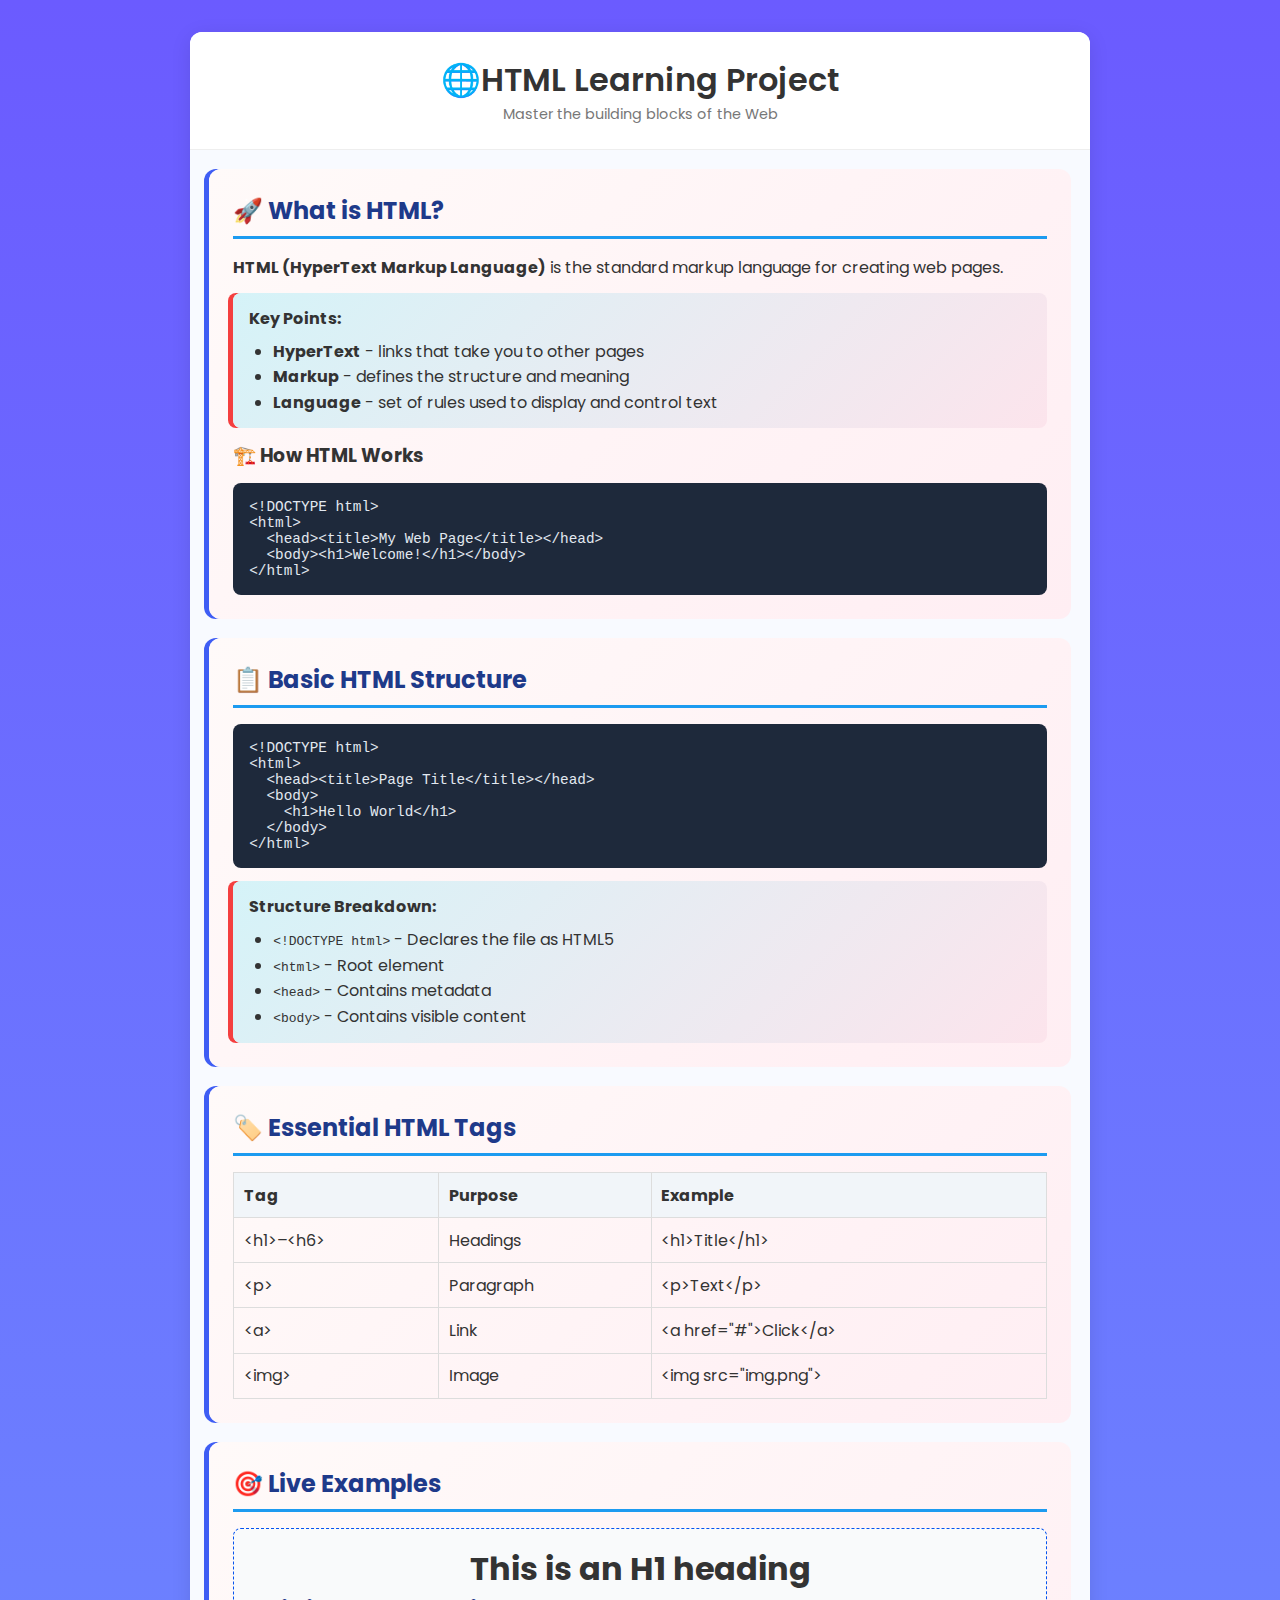
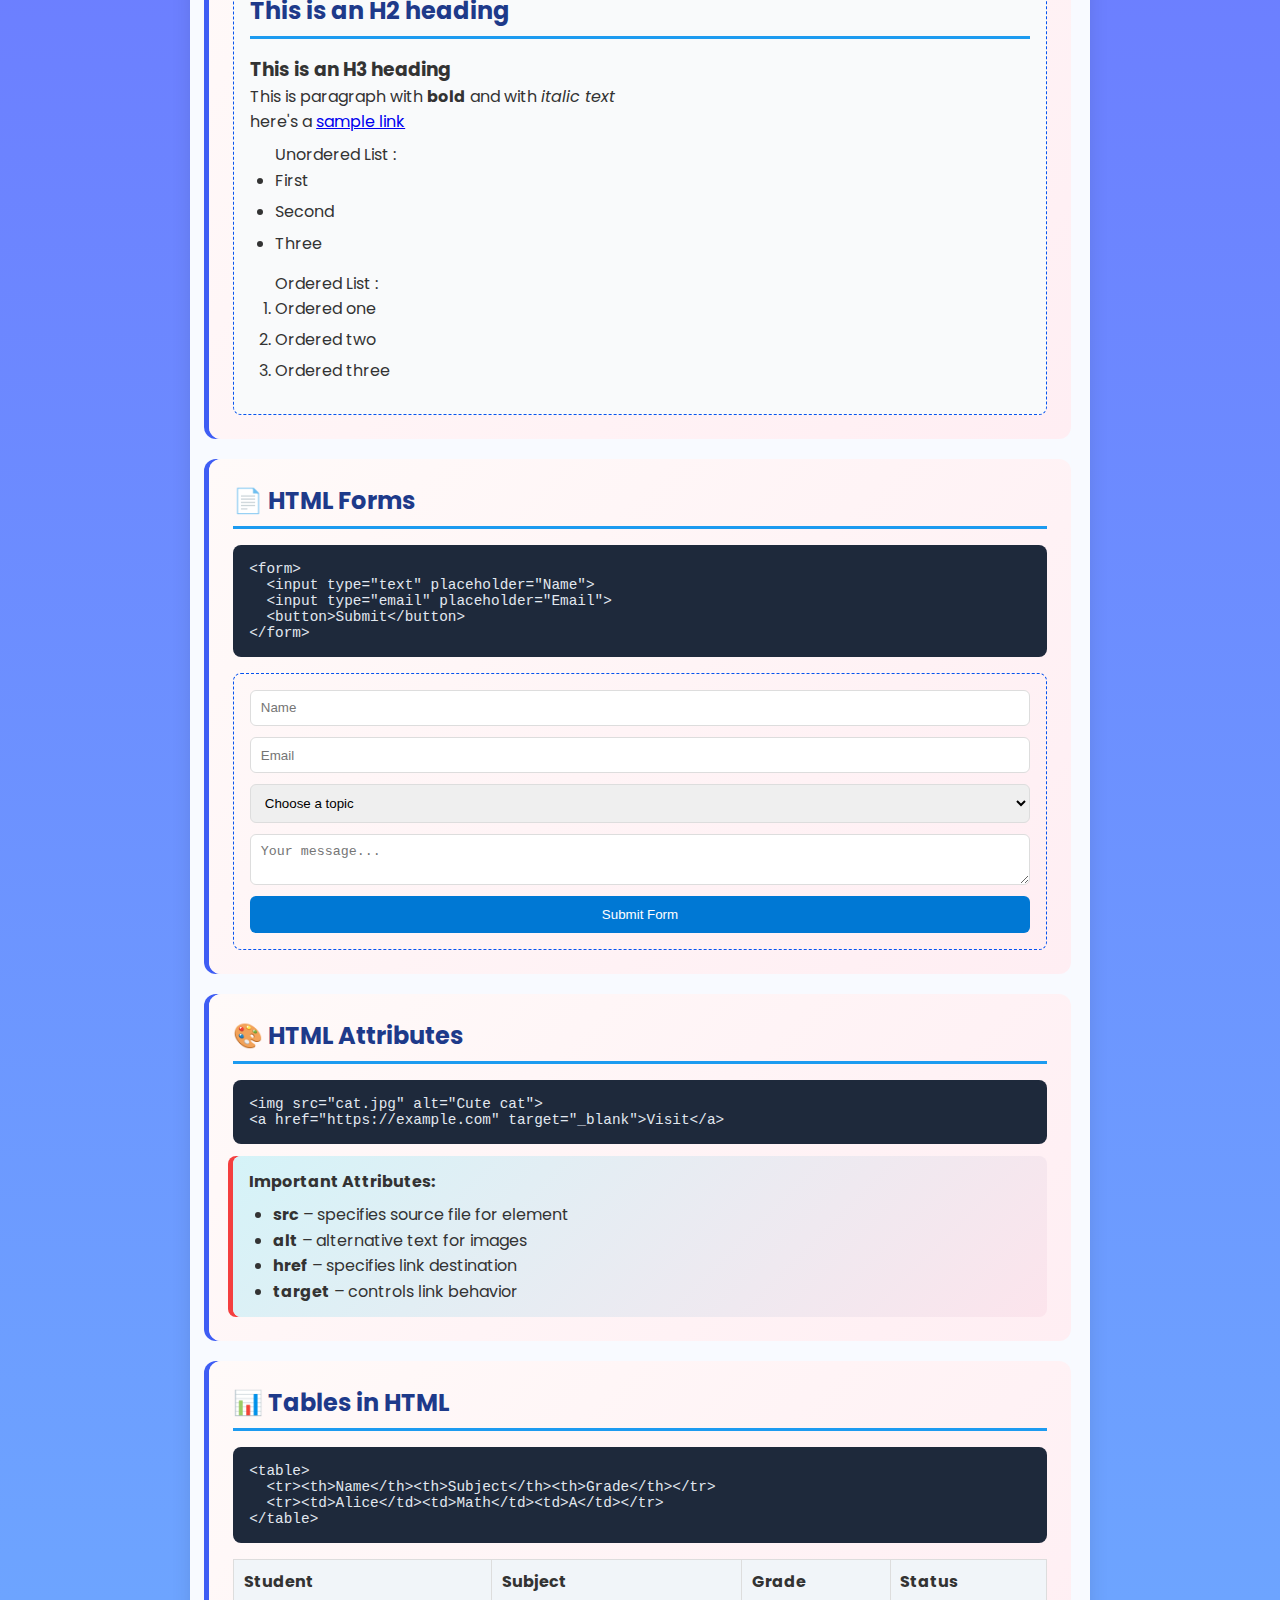
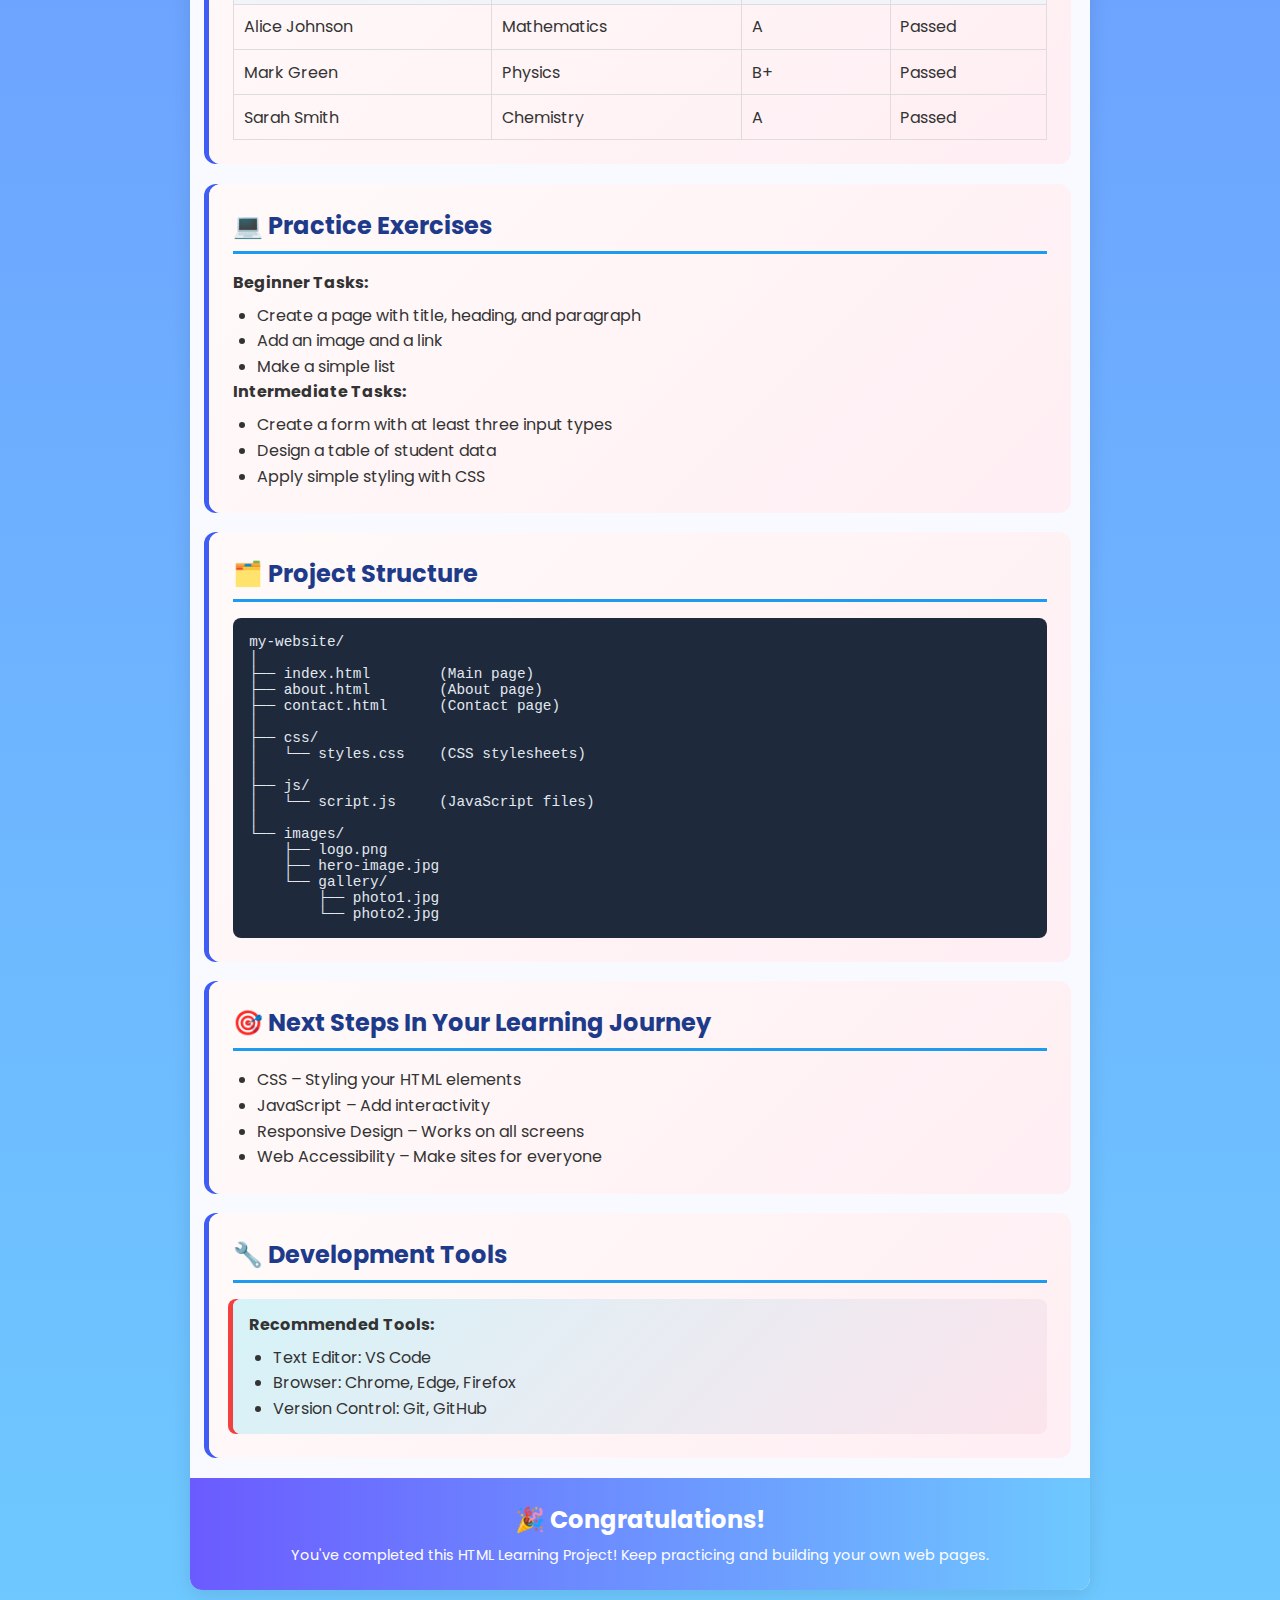
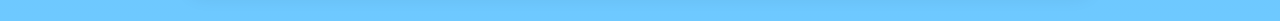
<file: index.html>
<!DOCTYPE html>
<html lang="en">

<head>
  <meta charset="UTF-8" />
  <meta name="viewport" content="width=device-width, initial-scale=1.0" />
  <title>HTML Learning Project</title>
  <link rel="stylesheet" href="style.css" />
  <link href="https://fonts.googleapis.com/css2?family=Poppins:wght@400;500;600&display=swap" rel="stylesheet" />
</head>

<body>
  <div class="container">
    <header class="main-header">
      <h1>🌐HTML Learning Project</h1>
      <p>Master the building blocks of the Web</p>
    </header>

    <!-- What is HTML -->
    <section class="card">
      <h2>🚀 What is HTML?</h2>
      <p><b>HTML (HyperText Markup Language)</b> is the standard markup language for creating web pages.</p>
      <div class="highlight">
        <p><b>Key Points:</b></p>
        <ul>
          <li><b>HyperText</b> - links that take you to other pages</li>
          <li><b>Markup</b> - defines the structure and meaning</li>
          <li><b>Language</b> - set of rules used to display and control text</li>
        </ul>
      </div>
      <h3>🏗️ How HTML Works</h3>
      <pre><code>&lt;!DOCTYPE html&gt;
&lt;html&gt;
  &lt;head&gt;&lt;title&gt;My Web Page&lt;/title&gt;&lt;/head&gt;
  &lt;body&gt;&lt;h1&gt;Welcome!&lt;/h1&gt;&lt;/body&gt;
&lt;/html&gt;
</code></pre>
    </section>

    <!-- Basic Structure -->
    <section class="card">
      <h2>📋 Basic HTML Structure</h2>
      <pre><code>&lt;!DOCTYPE html&gt;
&lt;html&gt;
  &lt;head&gt;&lt;title&gt;Page Title&lt;/title&gt;&lt;/head&gt;
  &lt;body&gt;
    &lt;h1&gt;Hello World&lt;/h1&gt;
  &lt;/body&gt;
&lt;/html&gt;
</code></pre>
      <div class="highlight">
        <p><b>Structure Breakdown:</b></p>
        <ul>
          <li><code>&lt;!DOCTYPE html&gt;</code> - Declares the file as HTML5</li>
          <li><code>&lt;html&gt;</code> - Root element</li>
          <li><code>&lt;head&gt;</code> - Contains metadata</li>
          <li><code>&lt;body&gt;</code> - Contains visible content</li>
        </ul>
      </div>
    </section>

    <!-- Essential Tags -->
    <section class="card">
      <h2>🏷️ Essential HTML Tags</h2>
      <table>
        <tr>
          <th>Tag</th>
          <th>Purpose</th>
          <th>Example</th>
        </tr>
        <tr>
          <td>&lt;h1&gt;–&lt;h6&gt;</td>
          <td>Headings</td>
          <td>&lt;h1&gt;Title&lt;/h1&gt;</td>
        </tr>
        <tr>
          <td>&lt;p&gt;</td>
          <td>Paragraph</td>
          <td>&lt;p&gt;Text&lt;/p&gt;</td>
        </tr>
        <tr>
          <td>&lt;a&gt;</td>
          <td>Link</td>
          <td>&lt;a href="#"&gt;Click&lt;/a&gt;</td>
        </tr>
        <tr>
          <td>&lt;img&gt;</td>
          <td>Image</td>
          <td>&lt;img src="img.png"&gt;</td>
        </tr>
      </table>
    </section>

    <!-- Live Examples -->
    <section class="card">
      <h2>🎯 Live Examples</h2>
      <div class="example-box">
        <h1>This is an H1 heading</h1>
        <h2>This is an H2 heading</h2>
        <h3>This is an H3 heading</h3>
        <p>This is paragraph with <b>bold</b> and with <i>italic text</i></p>
        <p>here's a <a href="index.html">sample link</a></p>

        <ul>
          Unordered List :
          <li>First</li>
          <li>Second</li>
          <li>Three</li>
        </ul>
        <ol>
          Ordered List :
          <li>Ordered one</li>
          <li>Ordered two</li>
          <li>Ordered three</li>
        </ol>
      </div>
    </section>

    <!-- Forms -->
    <section class="card">
      <h2>📄 HTML Forms</h2>
      <pre><code>&lt;form&gt;
  &lt;input type="text" placeholder="Name"&gt;
  &lt;input type="email" placeholder="Email"&gt;
  &lt;button&gt;Submit&lt;/button&gt;
&lt;/form&gt;
</code></pre>
      <form class="form-box">
        <input type="text" placeholder="Name" required>
        <input type="email" placeholder="Email" required>
        <select>
          <option>Choose a topic</option>
          <option>HTML</option>
          <option>CSS</option>
        </select>
        <textarea placeholder="Your message..."></textarea>
        <button type="submit">Submit Form</button>
      </form>
    </section>

    <!-- Attributes -->
    <section class="card">
      <h2>🎨 HTML Attributes</h2>
      <pre><code>&lt;img src="cat.jpg" alt="Cute cat"&gt;
&lt;a href="https://example.com" target="_blank"&gt;Visit&lt;/a&gt;
</code></pre>
      <div class="highlight">
        <p><b>Important Attributes:</b></p>
        <ul>
          <li><b>src</b> – specifies source file for element</li>
          <li><b>alt</b> – alternative text for images</li>
          <li><b>href</b> – specifies link destination</li>
          <li><b>target</b> – controls link behavior</li>
        </ul>
      </div>
    </section>

    <!-- Tables -->
    <section class="card">
      <h2>📊 Tables in HTML</h2>
      <pre><code>&lt;table&gt;
  &lt;tr&gt;&lt;th&gt;Name&lt;/th&gt;&lt;th&gt;Subject&lt;/th&gt;&lt;th&gt;Grade&lt;/th&gt;&lt;/tr&gt;
  &lt;tr&gt;&lt;td&gt;Alice&lt;/td&gt;&lt;td&gt;Math&lt;/td&gt;&lt;td&gt;A&lt;/td&gt;&lt;/tr&gt;
&lt;/table&gt;
</code></pre>
      <table>
        <tr>
          <th>Student</th>
          <th>Subject</th>
          <th>Grade</th>
          <th>Status</th>
        </tr>
        <tr>
          <td>Alice Johnson</td>
          <td>Mathematics</td>
          <td>A</td>
          <td>Passed</td>
        </tr>
        <tr>
          <td>Mark Green</td>
          <td>Physics</td>
          <td>B+</td>
          <td>Passed</td>
        </tr>
        <tr>
          <td>Sarah Smith</td>
          <td>Chemistry</td>
          <td>A</td>
          <td>Passed</td>
        </tr>
      </table>
    </section>

    <!-- Practice -->
    <section class="card">
      <h2>💻 Practice Exercises</h2>
      <h4>Beginner Tasks:</h4>
      <ul>
        <li>Create a page with title, heading, and paragraph</li>
        <li>Add an image and a link</li>
        <li>Make a simple list</li>
      </ul>
      <h4>Intermediate Tasks:</h4>
      <ul>
        <li>Create a form with at least three input types</li>
        <li>Design a table of student data</li>
        <li>Apply simple styling with CSS</li>
      </ul>
    </section>

    <!-- Project Structure -->
    <section class="card">
      <h2>🗂️ Project Structure</h2>
      <pre><code>my-website/
│
├── index.html        (Main page)
├── about.html        (About page)
├── contact.html      (Contact page)
│
├── css/
│   └── styles.css    (CSS stylesheets)
│
├── js/
│   └── script.js     (JavaScript files)
│
└── images/
    ├── logo.png
    ├── hero-image.jpg
    └── gallery/
        ├── photo1.jpg
        └── photo2.jpg
</code></pre>
    </section>

    <!-- Next Steps -->
    <section class="card">
      <h2>🎯 Next Steps In Your Learning Journey</h2>
      <ul>
        <li>CSS – Styling your HTML elements</li>
        <li>JavaScript – Add interactivity</li>
        <li>Responsive Design – Works on all screens</li>
        <li>Web Accessibility – Make sites for everyone</li>
      </ul>
    </section>

    <!-- Development Tools -->
    <section class="card">
      <h2>🔧 Development Tools</h2>
      <div class="highlight">
        <p><b>Recommended Tools:</b></p>
        <ul>
          <li>Text Editor: VS Code</li>
          <li>Browser: Chrome, Edge, Firefox</li>
          <li>Version Control: Git, GitHub</li>
        </ul>
      </div>
    </section>

    <!-- Congrats -->
    <footer class="footer">
      <h2>🎉 Congratulations!</h2>
      <p>You've completed this HTML Learning Project! Keep practicing and building your own web pages.</p>
    </footer>
  </div>
</body>

</html>
</file>
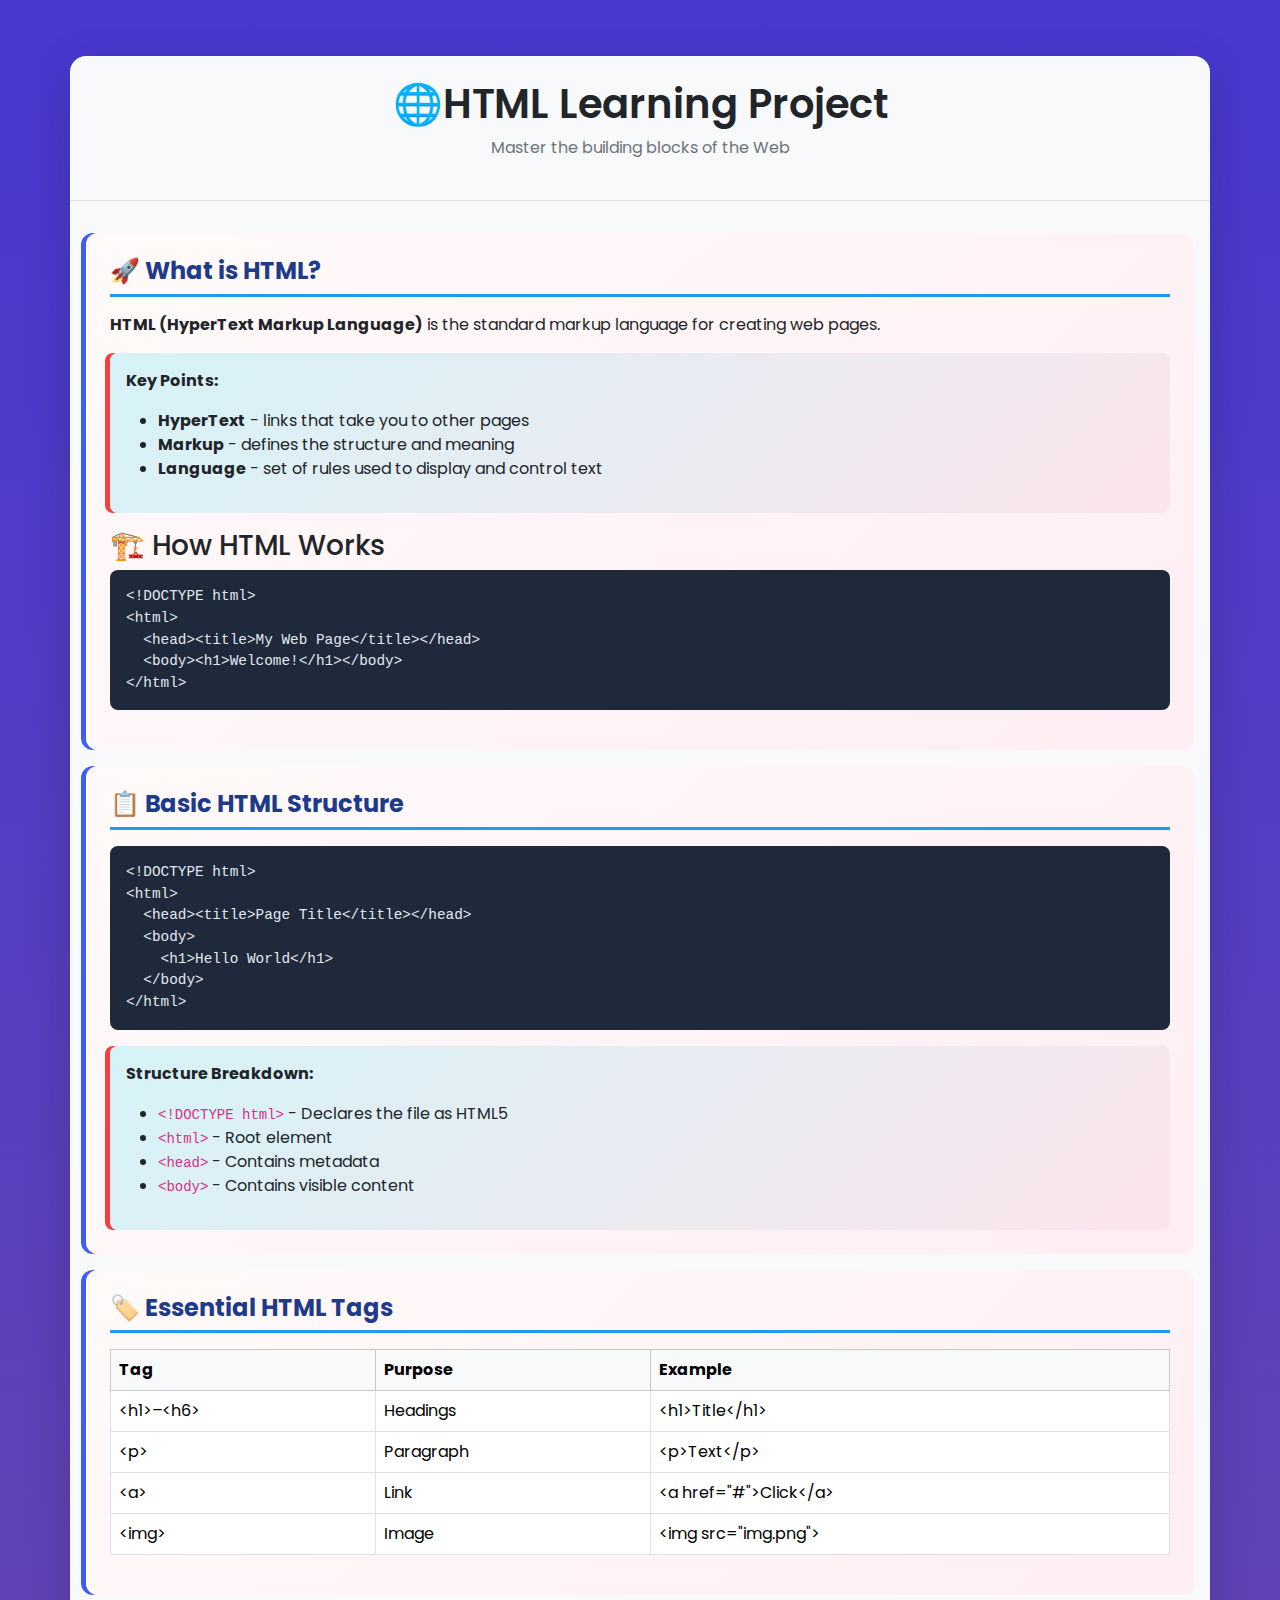
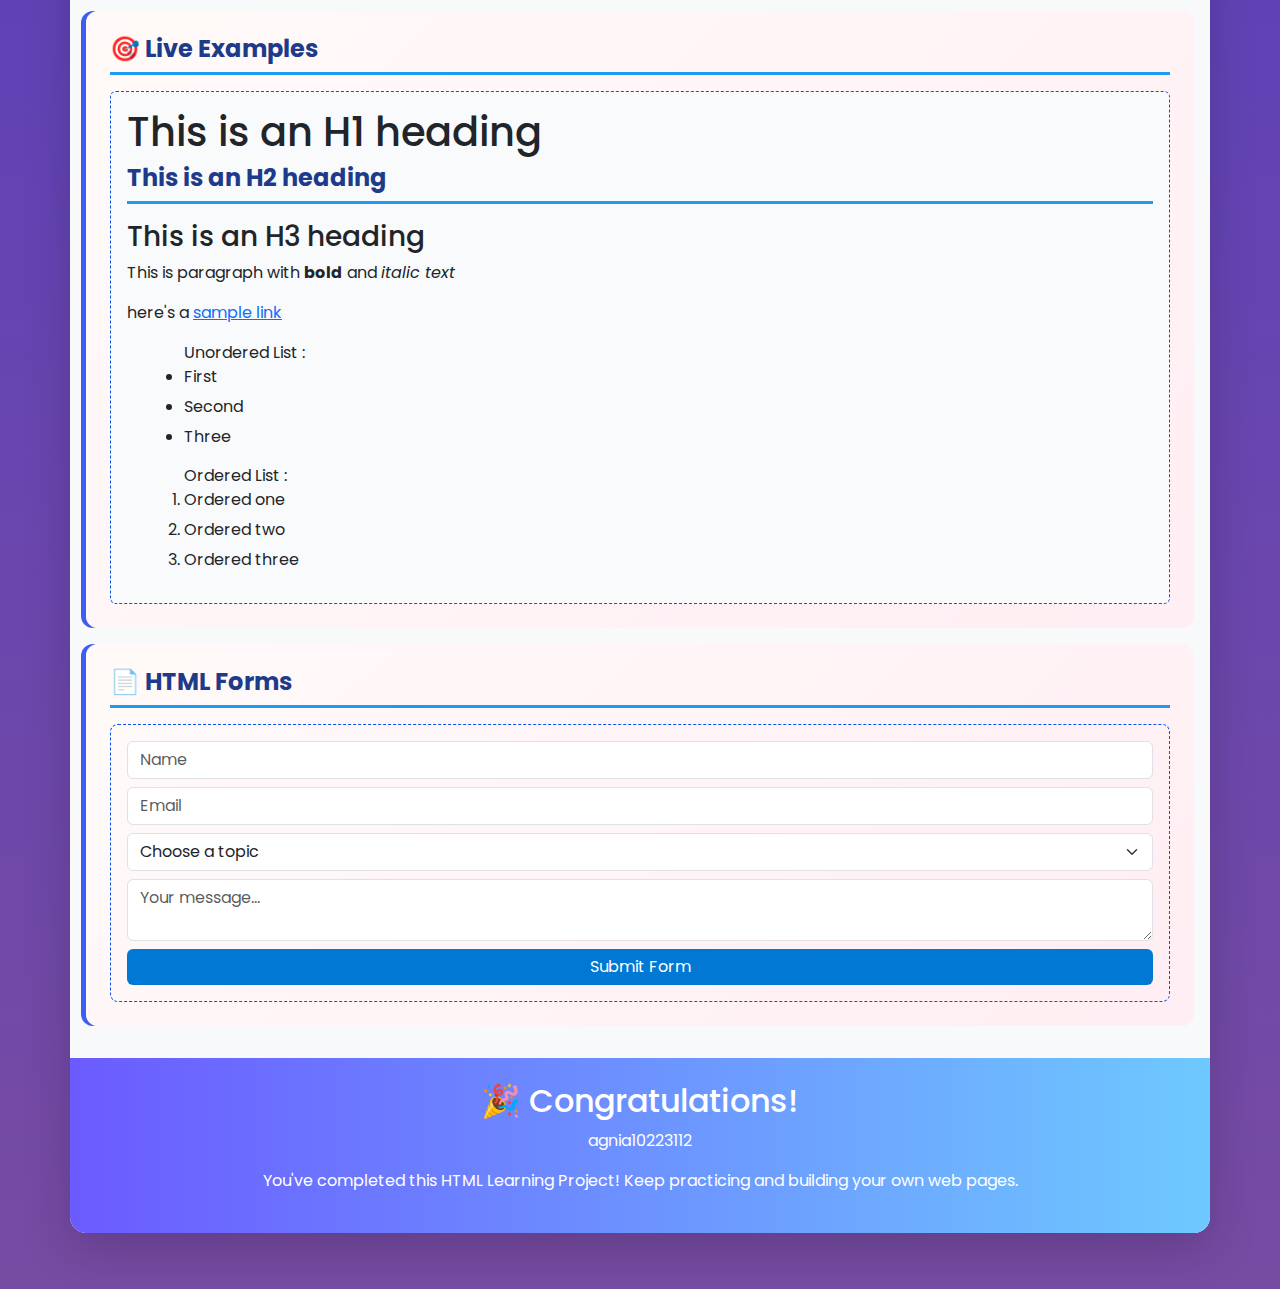
<file: index2.html>
<!DOCTYPE html>
<html lang="en">
<head>
  <meta charset="UTF-8" />
  <meta name="viewport" content="width=device-width, initial-scale=1.0" />
  <title>HTML Learning Project</title>

  <!-- Bootstrap CSS -->
  <link
    href="https://cdn.jsdelivr.net/npm/bootstrap@5.3.3/dist/css/bootstrap.min.css"
    rel="stylesheet"
  />

  <!-- Custom CSS -->
  <link rel="stylesheet" href="custom2.css" />

  <!-- Google Font -->
  <link
    href="https://fonts.googleapis.com/css2?family=Poppins:wght@400;500;600&display=swap"
    rel="stylesheet"
  />
</head>

<body class="gradient-bg text-dark">
  <div class="container-lg my-4 p-0 rounded-4 shadow-lg bg-light overflow-hidden">
    <header class="main-header text-center p-4 border-bottom">
      <h1 class="fw-semibold text-dark">🌐HTML Learning Project</h1>
      <p class="text-secondary">Master the building blocks of the Web</p>
    </header>

    <main class="p-3">
      <section class="card-custom my-3 p-4">
        <h2>🚀 What is HTML?</h2>
        <p><b>HTML (HyperText Markup Language)</b> is the standard markup language for creating web pages.</p>
        <div class="highlight-box mt-3">
          <p><b>Key Points:</b></p>
          <ul>
            <li><b>HyperText</b> - links that take you to other pages</li>
            <li><b>Markup</b> - defines the structure and meaning</li>
            <li><b>Language</b> - set of rules used to display and control text</li>
          </ul>
        </div>
        <h3 class="mt-3">🏗️ How HTML Works</h3>
        <pre><code>&lt;!DOCTYPE html&gt;
&lt;html&gt;
  &lt;head&gt;&lt;title&gt;My Web Page&lt;/title&gt;&lt;/head&gt;
  &lt;body&gt;&lt;h1&gt;Welcome!&lt;/h1&gt;&lt;/body&gt;
&lt;/html&gt;</code></pre>
      </section>

      <section class="card-custom my-3 p-4">
        <h2>📋 Basic HTML Structure</h2>
        <pre><code>&lt;!DOCTYPE html&gt;
&lt;html&gt;
  &lt;head&gt;&lt;title&gt;Page Title&lt;/title&gt;&lt;/head&gt;
  &lt;body&gt;
    &lt;h1&gt;Hello World&lt;/h1&gt;
  &lt;/body&gt;
&lt;/html&gt;</code></pre>
        <div class="highlight-box mt-3">
          <p><b>Structure Breakdown:</b></p>
          <ul>
            <li><code>&lt;!DOCTYPE html&gt;</code> - Declares the file as HTML5</li>
            <li><code>&lt;html&gt;</code> - Root element</li>
            <li><code>&lt;head&gt;</code> - Contains metadata</li>
            <li><code>&lt;body&gt;</code> - Contains visible content</li>
          </ul>
        </div>
      </section>

      <section class="card-custom my-3 p-4">
        <h2>🏷️ Essential HTML Tags</h2>
        <div class="table-responsive">
          <table class="table table-bordered">
            <thead class="table-light">
              <tr><th>Tag</th><th>Purpose</th><th>Example</th></tr>
            </thead>
            <tbody>
              <tr><td>&lt;h1&gt;–&lt;h6&gt;</td><td>Headings</td><td>&lt;h1&gt;Title&lt;/h1&gt;</td></tr>
              <tr><td>&lt;p&gt;</td><td>Paragraph</td><td>&lt;p&gt;Text&lt;/p&gt;</td></tr>
              <tr><td>&lt;a&gt;</td><td>Link</td><td>&lt;a href="#"&gt;Click&lt;/a&gt;</td></tr>
              <tr><td>&lt;img&gt;</td><td>Image</td><td>&lt;img src="img.png"&gt;</td></tr>
            </tbody>
          </table>
        </div>
      </section>

      <section class="card-custom my-3 p-4">
        <h2>🎯 Live Examples</h2>
        <div class="example-box p-3 rounded">
          <h1>This is an H1 heading</h1>
          <h2>This is an H2 heading</h2>
          <h3>This is an H3 heading</h3>
          <p>This is paragraph with <b>bold</b> and <i>italic text</i></p>
          <p>here's a <a href="#">sample link</a></p>
          <ul>Unordered List :
            <li>First</li><li>Second</li><li>Three</li>
          </ul>
          <ol>Ordered List :
            <li>Ordered one</li><li>Ordered two</li><li>Ordered three</li>
          </ol>
        </div>
      </section>

      <section class="card-custom my-3 p-4">
        <h2>📄 HTML Forms</h2>
        <form class="form-box d-flex flex-column gap-2">
          <input type="text" placeholder="Name" class="form-control" required>
          <input type="email" placeholder="Email" class="form-control" required>
          <select class="form-select">
            <option>Choose a topic</option>
            <option>HTML</option>
            <option>CSS</option>
          </select>
          <textarea placeholder="Your message..." class="form-control"></textarea>
          <button type="submit" class="btn btn-primary">Submit Form</button>
        </form>
      </section>
    </main>

    <footer class="footer text-center text-white p-4">
      <h2>🎉 Congratulations!</h2>
      <p>agnia10223112</p>
      <p>You've completed this HTML Learning Project! Keep practicing and building your own web pages.</p>
    </footer>
  </div>

  <script src="https://cdn.jsdelivr.net/npm/bootstrap@5.3.3/dist/js/bootstrap.bundle.min.js"></script>
</body>
</html>
</file>
<file: style.css>
* {
  margin: 0;
  padding: 0;
  box-sizing: border-box;
}

body {
  font-family: "Poppins", sans-serif;
  background: linear-gradient(180deg, #6b5bff 0%, #6ec9ff 100%);
  padding: 2rem;
  color: #333;
}

.container {
  max-width: 900px;
  margin: auto;
  background: #f8faff;
  border-radius: 12px;
  box-shadow: 0 4px 20px rgba(0, 0, 0, 0.1);
  overflow: hidden;
}

.main-header {
  text-align: center;
  background: #fff;
  padding: 1.5rem;
  border-bottom: 1px solid #eee;
}

.main-header h1 {
  font-weight: 600;
  color: #333;
}

.main-header p {
  font-size: 0.9rem;
  color: #777;
}

.card {
  margin: 1.2rem;
  padding: 1.5rem;
  border-radius: 12px;
  background: linear-gradient(135deg, #fffaf9, #ffeef3);

  /* Ubah arah bayangan */
  box-shadow: -5px 0px 0px rgba(23, 60, 242, 0.824);
}

.card h2 {
  font-size: 1.5rem;
  font-weight: 700;
  color: #1e3a8a; /* biru elegan */
  padding-bottom: 0.5rem;
  margin-bottom: 1rem;
  border-bottom: 3px solid #1d9bf0; /* garis biru tegas */
  display: block;
}

.card h3 {
  margin-top: 0.8rem;
}

.card ul {
  margin-top: 0.5rem;
  margin-left: 1.5rem;
  line-height: 1.6;
}

.highlight {
  background: linear-gradient(135deg, #d5f3f8, #fce4ec);
  padding: 0.8rem 1rem;
  border-radius: 8px;
  margin-top: 0.8rem;

  box-shadow: -5px 0px 0px rgba(242, 23, 23, 0.824);
}

pre {
  background: #1e293b;
  color: #e2e8f0;
  padding: 1rem;
  border-radius: 8px;
  overflow-x: auto;
  margin-top: 0.8rem;
  font-size: 0.9rem;
}

table {
  width: 100%;
  border-collapse: collapse;
  margin-top: 1rem;
}

th,
td {
  border: 1px solid #ddd;
  padding: 0.6rem;
  text-align: left;
}

th {
  background: #f1f5f9;
}

.example-box {
  border: 1.5px dashed #0553ef;
  background: #f9fafb;
  padding: 1rem;
  border-radius: 8px;
}

.example-box h1 {
  justify-content: center;
  align-items: center;
  display: flex;
}

.example-box ul,
.example-box ol {
  margin-left: 25px; /* jarak dari teks ke border kiri */
  margin-bottom: 15px; /* beri ruang bawah biar lega */
}

.example-box li {
  margin-bottom: 6px; /* beri jarak antar item list */
}

.form-box {
  display: flex;
  flex-direction: column;
  gap: 0.7rem;
  margin-top: 1rem;
  border: 1.5px dashed #0553ef;
  padding: 1rem;
  border-radius: 8px;
}

.form-box input,
.form-box select,
.form-box textarea {
  padding: 0.6rem;
  border: 1px solid #ddd;
  border-radius: 6px;
}

.form-box button {
  background: #0078d4;
  color: white;
  border: none;
  padding: 0.7rem;
  border-radius: 6px;
  cursor: pointer;
  transition: 0.3s;
}

.form-box button:hover {
  background: #005fa3;
}

.footer {
  text-align: center;
  padding: 1.5rem;
  background: linear-gradient(90deg, #6b5bff, #6ec9ff);
  color: #fff;
}

.footer h2 {
  margin-bottom: 0.5rem;
}

.footer p {
  font-size: 0.9rem;
}
</file>
<file: custom2.css>
/* GLOBAL RESET */
* {
  margin: 0;
  padding: 0;
  box-sizing: border-box;
}

/* BACKGROUND GRADIENT */
.gradient-bg {
  background: linear-gradient(180deg, #4738d0 0%, #764ba2 100%);
  font-family: "Poppins", sans-serif;
  padding: 2rem;
}

/* CUSTOM CARD */
.card-custom {
  background: linear-gradient(135deg, #fffaf9, #ffeef3);
  border-radius: 12px;
  box-shadow: -5px 0px 0px rgba(23, 60, 242, 0.824);
}

.card-custom h2 {
  color: #1e3a8a;
  font-weight: 700;
  font-size: 1.5rem;
  padding-bottom: 0.5rem;
  margin-bottom: 1rem;
  border-bottom: 3px solid #1d9bf0;
}

/* HIGHLIGHT BOX */
.highlight-box {
  background: linear-gradient(135deg, #d5f3f8, #fce4ec);
  border-radius: 8px;
  padding: 1rem;
  box-shadow: -5px 0px 0px rgba(242, 23, 23, 0.824);
}

/* EXAMPLE BOX */
.example-box {
  border: 1.5px dashed #0553ef;
  background: #f9fafb;
}

.example-box ul,
.example-box ol {
  margin-left: 25px;
  margin-bottom: 15px;
}

.example-box li {
  margin-bottom: 6px;
}

/* CODE AREA */
pre {
  background: #1e293b;
  color: #e2e8f0;
  padding: 1rem;
  border-radius: 8px;
  font-size: 0.9rem;
  overflow-x: auto;
}

/* FORM BOX */
.form-box {
  border: 1.5px dashed #0553ef;
  border-radius: 8px;
  padding: 1rem;
}

.form-box button {
  background: #0078d4;
  border: none;
  border-radius: 6px;
  transition: 0.3s;
}

.form-box button:hover {
  background: #005fa3;
}

/* FOOTER */
.footer {
  background: linear-gradient(90deg, #6b5bff, #6ec9ff);
}
</file>
